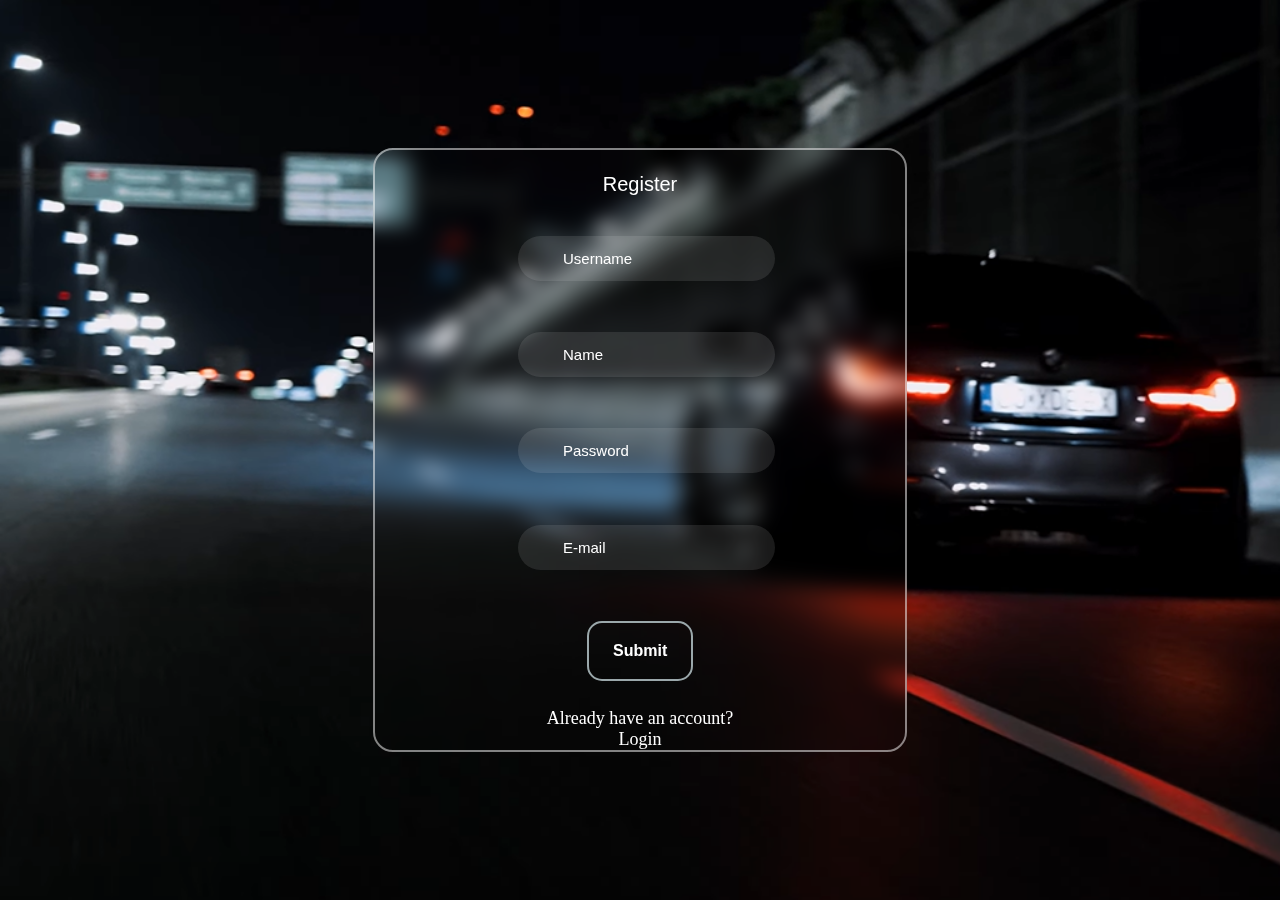
<file: register.html>
<!DOCTYPE html>
<html lang="en">
<head>
    <meta charset="UTF-8">
    <meta name="viewport" content="width=device-width, initial-scale=1.0">
    <title>Register</title>
    <link rel="stylesheet" href="register.css">
</head>
<body>
   <form action="save-user.php" method="POST">
    <div class="box">
        <div class="container">
            <div class="top">
               <br><header>Register</header><br> 
            </div>
            <div class="input-field">
                <input type="text" class="input" placeholder="Username" name="username" required>
            </div><br>
            <div class="input-field">
                <input type="text" class="input" placeholder="Name" name="nama" required>
            </div><br>
            <div class="input-field">
                <input type="password" class="input" placeholder="Password" name="password" required>
                <i class='bx bx-lock-alt'></i>
            </div><br>
            <div class="input-field">
                <input type="text" class="input" placeholder="E-mail" name="email" required>
            </div><br>
            <div>
                <a href="homepage.html"><input type="submit" class="button" placeholder="Register" name="btn-daftar"></a>
            </div>
            <div class="two-col">
                <div class="one">
                    <label>Already have an account?</label><br>
                    <a href="login.php"><p>Login</p></a>
                </div>
            </div>
           </div>
        </div>
       </div>
   </form>
</body>
</html>
</file>
<file: register.css>
* {
    margin: 0;
    padding: 0;
}

body {
    background-image: url('bmw.png');
    background-size: cover;
    background-repeat: no-repeat;
}

.top {
    align-self: center;
    font-size: 20px;
    font-family: 'Gill Sans', 'Gill Sans MT', Calibri, 'Trebuchet MS', sans-serif;
    color: #fff;
}

.box {
    display: flex;
    justify-content: center;
    align-items: center;
    height: 100vh;
    width: 100%;
}
.container {
    width: 500px;
    height: 600px;
    display: flex;
    align-items: center;
    justify-content: space-between;
    flex-direction: column;
    padding: 0 15px 0 15px;
    border: 2px solid rgb(255,255,255,0.5);
    border-radius: 20px;
    backdrop-filter: blur(10px);
    transform: 0.3s;
}

.header {
    color: #fff;
    font-size: 30px;
    display: flex;
    justify-content: center;
    padding: 10px 0 10px 0;

}

.input-field .input {
    height: 45px;
    width: 87%;
    border: none;
    border-radius: 30px;
    color: #fff;
    font-size: 15px;
    padding: 0 0 0 45px;
    background: rgb(255,255,255,0.1);
    outline: none;
}

i {
    position: relative;
    top: -33px;
    left: 17px;
    color: #fff;
}

::-webkit-input-placeholder {
    color: #fff;
}

.button {
    appearance: none;
    background-color: transparent;
    border: 2px solid #9Ba8ab;
    border-radius: 15px;
    box-sizing: border-box;
    color: #fff;
    cursor: pointer;
    display: inline-block;
    font-family: Roobert,-apple-system,BlinkMacSystemFont,"Segoe UI",Helvetica,Arial,sans-serif,"Apple Color Emoji","Segoe UI Emoji","Segoe UI Symbol";
    font-size: 16px;
    font-weight: 600;
    line-height: normal;
    margin: 0;
    min-height: 60px;
    min-width: 0;
    outline: none;
    padding: 16px 24px;
    text-align: center;
    text-decoration: none;
    transition: all 300ms cubic-bezier(.23, 1, 0.32, 1);
    user-select: none;
    -webkit-user-select: none;
    touch-action: manipulation;
    width: 100%;
    will-change: transform;
  }
  
  .button:disabled {
    pointer-events: none;
  }
  
  .button:hover {
    color: #11212d;
    background-color: #9Ba8ab;
    box-shadow: rgba(0, 0, 0, 0.25) 0 8px 15px;
    transform: translateY(-2px);
  }
  
  .button:active {
    box-shadow: none;
    transform: translateY(0);
  }

.one {
    text-align: center;
    color: #fff;
    font-size: 18px;
    margin-top: 10px;
}

.one a {
    text-decoration: none;
    color: #fff;
    transition: all;
    transition-duration: 400ms;
}

.one a:hover {
    color: #FF9130;
}
</file>
